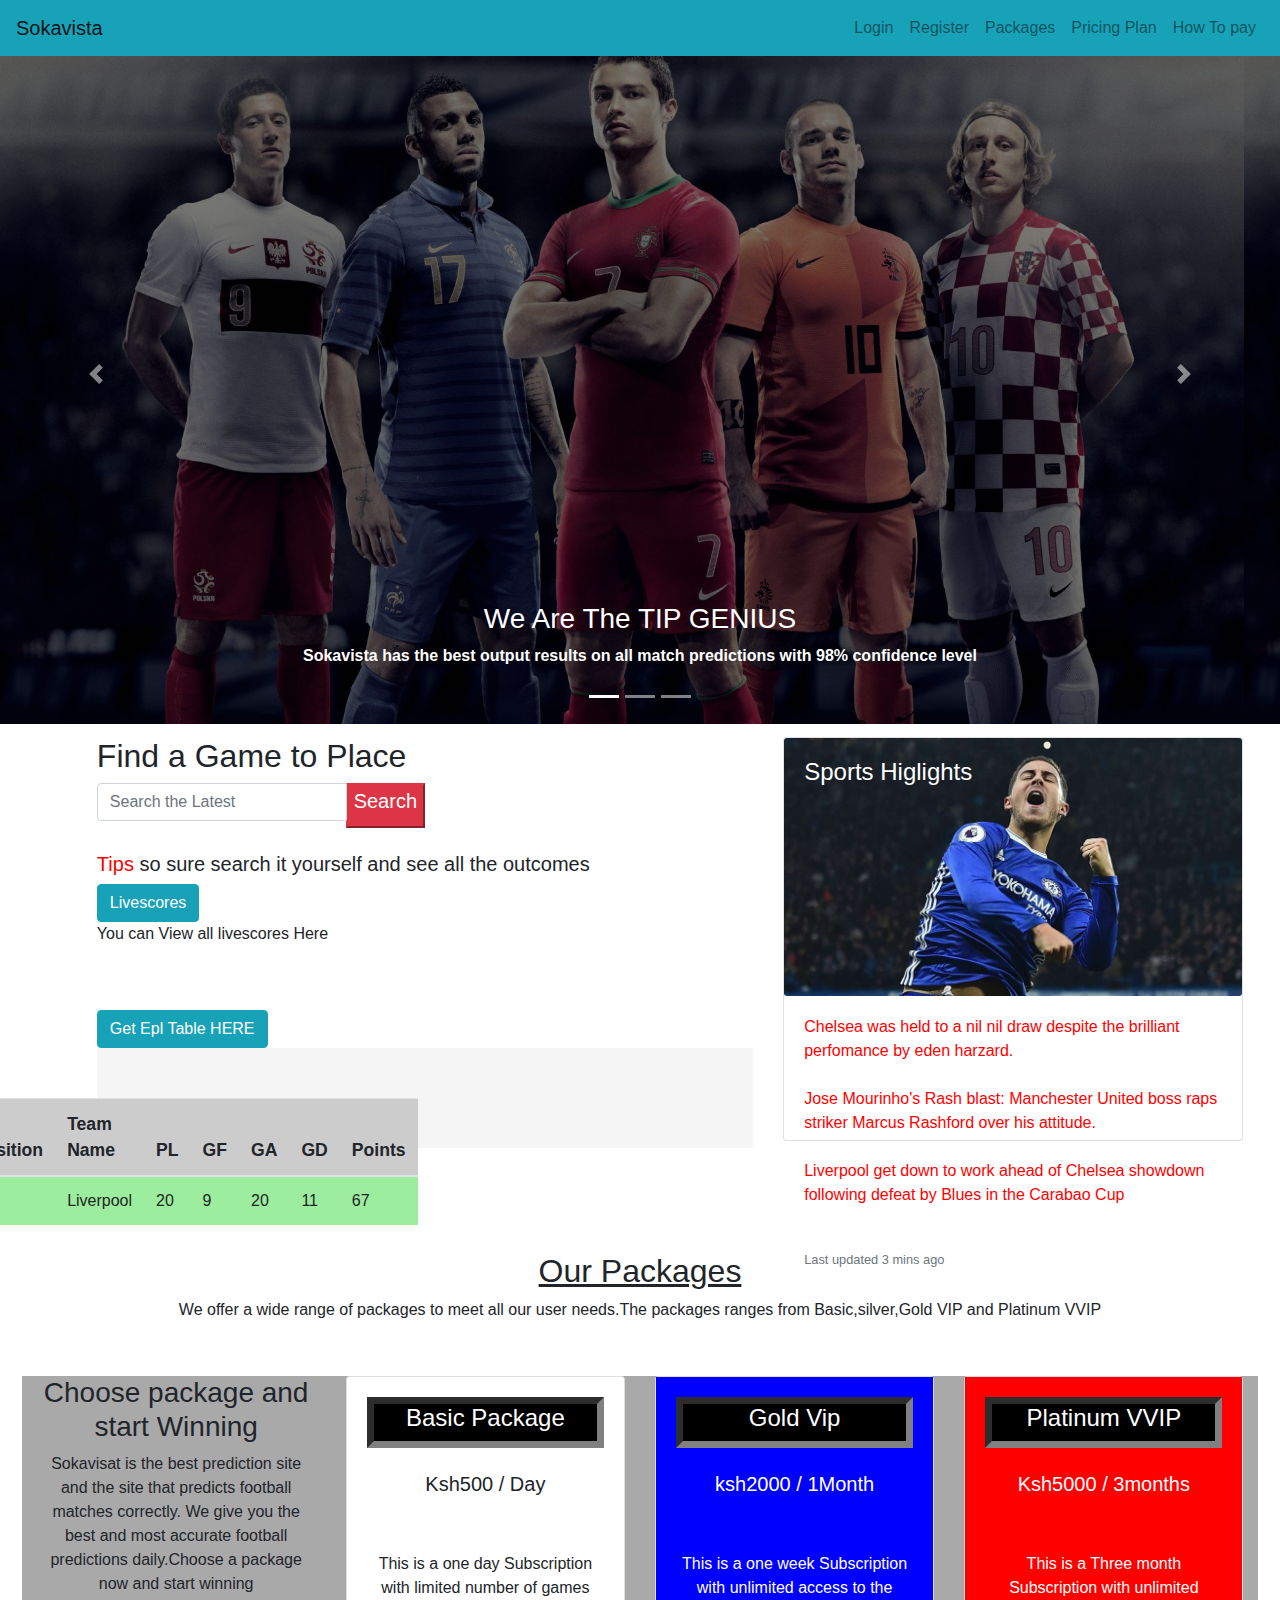
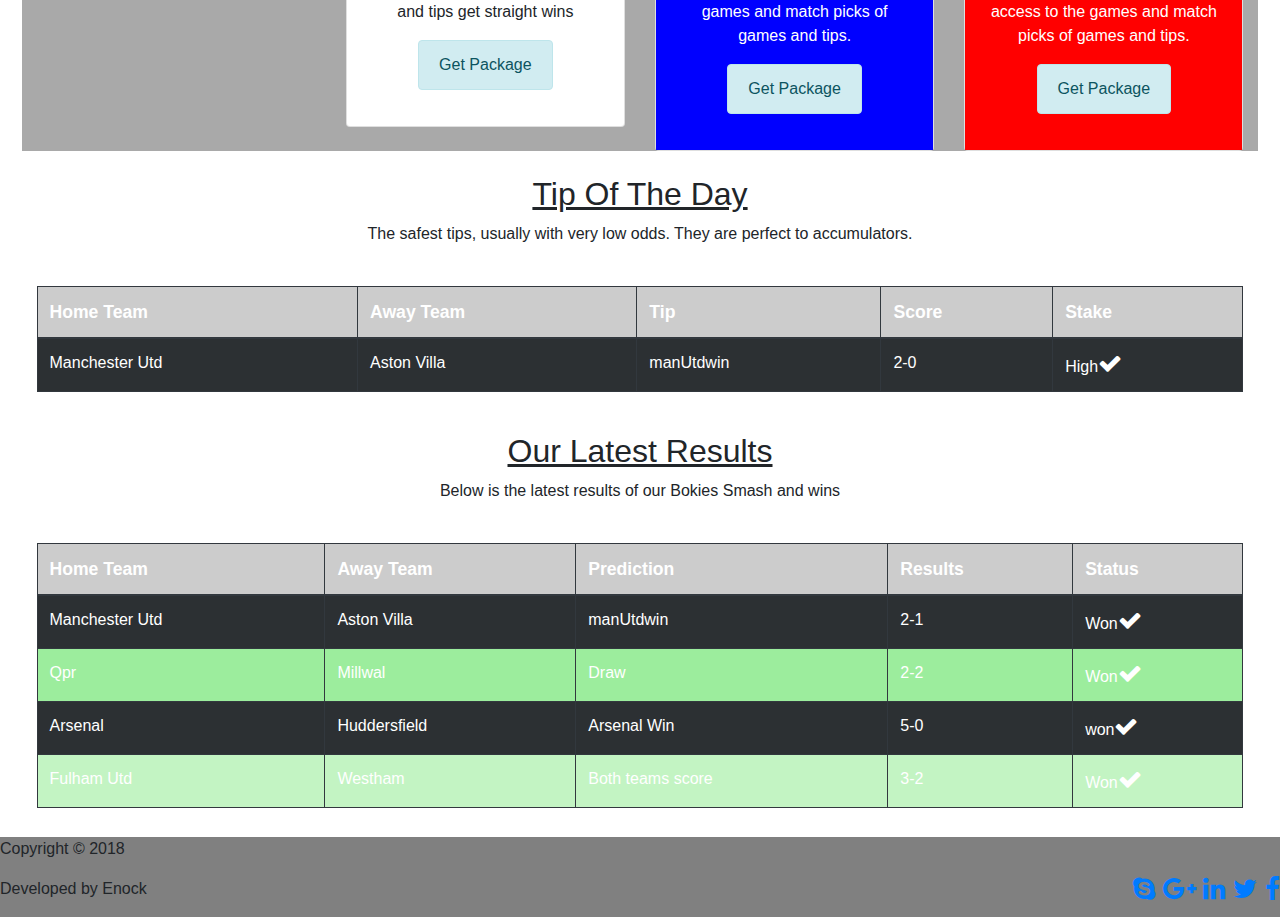
<file: index.html>
<!DOCTYPE html>
<html lang="en">
<head>
	<title>Home Page</title>
	<meta charset="utf-8">
			<!--Search engine Optimization-->
		<meta name="keywords" content="scores,football,Tips,
		Vip,Prediction,Footballprediction,livescore,match,Halftime
		betting,Tipster,Bets,odds,Best,preview,highlights">

		<!--scale in different screens-->
		<meta We Provide The best Football analysis news pdates and the 
		best match previews with winning betting predictions and tips.Get 
		The best priced packages with guaranteed huge winnings for every package>

		<!--scale in different screens-->
		<meta name="viewport" content="width=device-width, initial-scale=1.0">

		<!--Hosting on Cpanel-->
		Domain is a unique identifier of your website on the web





		<link rel="stylesheet" type="text/css" 
		href="css/bootstrap.css">
		 <style type="text/css">
		 <link rel="stylesheet" href="https://cdnjs.cloudflare.com
		 /ajax/libs/font-awesome/4.7.0/css/font-awesome.min.css">
		 	h1{
			color: #000000;
			font-weight: bold;
		}

			#top{

			background-color: #eef2f3;
			color: #24fe41;
			font-style: italic;
			text-decoration: underline;

			}

			.carousel-inner img{

			width: 100%;
			height:700px;
			background-size: contain;
			background: #000;


			}
			.overlay {
				border-image-repeat: no-repeat;
				background-size: contain;
				height: 700px;
				background: 
    /* top, transparent red, faked with gradient */ 
    linear-gradient(
      rgba(0, 0, 0, 0.5), 
      rgba(0, 0, 0, 0.5)
    ),
    /* bottom, image */
    url(images/f6.jpg);
    background-size: contain;
    width: 100%
    height: 700px;
			}
			#two{
				color: #eb3349;

			}
			#bottom{
         	background-color: grey;
			}
			#jk{
				background-color: #000000;
				border-style: inset;
				border-color: grey;
				color: #ffffff;
				border-width: 7px;
 
			}
			#cr1{
				color: #ffffff;
				font-weight: bold;
			}
			#pr{
				color: red;
			}
			fieldset { 
   			 display: block;
   				 margin-left: 25px;
   				 margin-right: 25px;
   				 padding-top: 1%;
   				 padding-bottom: 1%;
   				 padding-left: 0.9%;
   				 padding-right: 0.9%;
   					 border: 10px groove (internal value);
}
		#ft1{
			font-size:26px;
			padding-top: 3%;
			padding-right 3%;

		}
			/* Styles for wrapping the search box */

	.main {
    width: 50%;
    margin: 50px auto;
}

/* Bootstrap 4 text input with search icon */

	.has-search .form-control {
    padding-left: 1%;
	}

		.has-search .form-control-feedback {
 	   position: absolute;
 	   z-index: 2;
 	   display: block;
 	   width: 2%;
 	   height: 2%;
 	   line-height: 2%;
 	   text-align: center;
 	   pointer-events: none;
 	   color: #aaa;
}
	#search{
		width: 50%;
		height: 11%;

	}
	#form{
		padding-left: 5%;
	}

	#gh{
		color: red;
	}


	#xzy{
  font-family: 'Roboto', sans-serif;
  height: auto;
  width: 100%;
  display: flex;
  align-items: left;
  justify-content: center;
  color: #fff;
}

img{
  width:100%;
}
#clx{
	color: red;
	justify-content: left;
}



body {
	
}

.wrapper {
	margin: 0;
}

#pl {
	width: 100%;
	text-align: justify;
}

thead {
	background: #ccc;
	font-size: 1.1em;
}

.table tbody tr:nth-child(-n+3) {
	background: #9ced9d;
}

.table tbody tr:nth-child(4) {
	background: #c3f4c3;
}

.table tbody tr:nth-child(n+18) {
	background: #e45e5e;
}

	#pla{
		width: 100%;
		height: 100px;
		float: left;
		background: whitesmoke;
	width: 100%;
		

	}

	#clz{
		color: black;
		text-align: center;
		background-color: #000;
	}
         </style>
			

			<!--Java script gives content interactivity-->
			







			<link rel="stylesheet" href="https://cdnjs.cloudflare.com/ajax/libs/font-awesome/4.7.0/css/font-awesome.min.css">

		

</head>
<body>






		<nav class="navbar navbar-expand-md bg-info navbar-light top-navbar navbar-inverse fixed-top">
	<!--Put links Here-->
		
			<a href="" class="navbar-brand"><span id="logo">S</span>okavista</a>
				<button type="button" data-target="#mynav"

					class="navbar-toggler" data-toggle="collapse">
				     <span class="navbar-toggler-icon"></span>
		
				</button>

		<div class="collapse navbar-collapse" id="mynav">
			<ul class="navbar-nav ml-auto">
			<li class="nav-item">
					<a href="" class="nav-link">Login</a>
				</li>

				<li class="nav-item">
					<a href="" class="nav-link">Register</a>
				</li>

				<li><a href="" class="nav-link">Packages</a>
				</li>

				<li><a href="" class="nav-link">Pricing Plan</a>
				</li>

				<li><a href="" class="nav-link">How To pay</a>
				</li>

				
		</ul>
	</div>
	
	</nav>

	<section>

	<section>
			<div class="row">
				<div class="col col-lg-12">
					<div id="demo" class="carousel slide" data-
					ride="carousel">
						<!--Indicators,shows which carousel you are in-->
						<ul class="carousel-indicators">
							<li data-target="data-slide-to="0" class="
							active"> </li>
							<li data-target="data-slide-to="1"> </li>
							<li data-target="data-slide-to="2"> </li>

						</ul>
						  <div class="carousel-inner">

						  	<div class="carousel-item active">
						  		<div class="overlay"></div>
						  	   <div class="carousel-caption" id="cr1">
						  	 	  <h3>We Are The TIP GENIUS </h3>
						  	  	 <p>Sokavista has the best output results on all match predictions with 98% confidence level</p>
						  	   	
						  	   </div>
						  		
						  	</div>

						<div class="carousel-item " id="two">
						   <img src="images/f8.jpg">
						  	   <div class="carousel-caption">
						  	 	  <h3>The Best Packages</h3>
						  	  	  <p>Sokavista has the best packaging to meet your needs and win</p>
						  	   	
						  	   </div>
						  		
						  	</div>

						<div class="carousel-item">
						  	 <img class="img-fluid" src="images/f1.jpg">
						  	   <div class="carousel-caption">
						  	 	  <h3>Unbeatable prices</h3>
						  	  	  <p>Sokavista has an uncomparable pricing of the packages we offer</p>
						  	   	

						  	   </div>
						  		

						  	</div>
						  	
						  </div>

						  <!--left right controls -->
						  <a href="#demo" class="carousel-control-prev"
						  data-slide="prev" id="pr">
						  <span class="carousel-control-prev-icon" ></span>
						  </a>

						  <a href="#demo" class="carousel-control-next"
						  data-slide="next" id="pr">
						  <span class="carousel-control-next-icon"></span>
						  </a>

					</div>
				</div>
					
				</div>
				</section>


				<fieldset>

				<!-- <section class="row" id="top">
			

					<div class="col-md-4">
		   				 <h1>Sokavista</h2><br>
		   				 <h5>Bet Small and win Big!</h5><br>
		   				 <h5>Football predictions</h5><br>
		   				  <h5>Based on well analyzed matches</h5> <br>
		   				  <h5>from set of professional tipsters in algorithm format</h5>
			

					</div>

				<div class="col-md-8">
					<img class="img-fluid" src="images/bn1.jpg" class="float-left">
					


				</div> </section>-->

				<section class="row" id="form">
					<div class="col-md-7">
					<h2>Find a Game to Place </h2>
			
 			 
  
  <!-- variation with a button -->
 			 <div class="input-group" id="search">
  			  <input type="text" class="form-control" placeholder="Search the Latest">
  			  <div class="input-group-append">
  		    <button class=" btn-danger" type="button" >
  		    <h5>Search</h5>
  		      
   			   </button><br>
   			  
   			 </div>
 		 </div><br>
  				<h5><span id="gh">Tips </span>so sure search it yourself and see all the outcomes</h5>
  				<button type="button" class=" btn btn-info"><a href="https://www.livescore.bz/"></a>Livescores</button><p>You can View all livescores Here</p><br><br>


  				<button type="button" class="btn btn-info"><a href="http://www.espn.com/soccer/standings/_/league/eng.1"></a>Get Epl Table HERE</button>


  			<div ng-app="tableApp" id="pla">
		<div class="wrapper col-md-8">
			<div class="header"></div>
			
			<div class="main" ng-controller="MainController">
				
				<table class="table table-striped float-sm-right" width="100%">
					<thead>
						<tr>
							<th>Position</th>
							<th>Team Name</th>
							<th>PL</th>
							<th>GF</th>
							<th>GA</th>
							<th>GD</th>
							<th>Points</th>
						</tr>
					</thead>
					<tbody>
						<tr class="" ng-repeat="team in teams.standing">
							<td class="pos">1</td>
							<td class="name">Liverpool</td>
							<td class="points">20</td>
							<td class="points">9</td>
							<td class="points">20</td>
							<td class="points">11</td>
							<td class="points">67</td>
						</tr>
					<tbody>
				</table>
      </div>
		</div>
   
		
  </div>
  


  				</div>  
  				<div class="col-md-5" id="xzy">
					<div class="card card-inverse">
 					 <img class="card-img" src="images/ed.jpg" alt="Card image">
 					 <div class="card-img-overlay">
  					  <h4 class="card-title" >Sports Higlights</h4><br><br><br><br><br><br><br><br><br>
  					  <p class="card-text" id="clx">Chelsea was held to a nil nil draw despite the brilliant perfomance by eden harzard.<br><br>Jose Mourinho's Rash blast: Manchester United boss raps striker Marcus Rashford over his attitude.<br><br>Liverpool get down to work ahead of Chelsea showdown following defeat by Blues in the Carabao Cup</p><br>
  					 
   					 <p class="card-text"><small class="text-muted">Last updated 3 mins ago</small></p>
 				 </div>
			</div>
		  </div>
		



				

				
			
		</section><br><br><br>
		</fieldset>
			<header style="padding: 2%; text-align:center;">
						<h2> <u>Our Packages</u> </h2>
						<P>We offer a wide range of packages to meet all our user needs.The packages ranges from Basic,silver,Gold VIP and Platinum VVIP</P>

			</header>


				<fieldset>


				<section class="row" style="text-align: center;background-color: #A9A9A9;">


					<div class="col-md-3">
					
					<h3>Choose package and start Winning</h3>
					<p>Sokavisat is the best prediction site and the site that predicts football matches correctly. We give you the best and most accurate football predictions daily.Choose a package now and start winning</p>


			</div>





				<div class="col-md-3">
					<div class="card">
						

					  <div class="card-body">
						<div id="jk"><h4 class="card-tittle">Basic Package</h4></div><br>
						<h5>Ksh500 / Day</h5><br><br>
						<p class="card-text">This is a one day Subscription with limited number
						 of games and tips get straight wins 
						 </p>
						<button type="button" class="btn btn-info alert alert-info " data-toggle="modal" onclick="" 
						data-target="#mymodal">Get Package</button>
					
					</div>
				</div>
			</div>

				
				
			

				<div class="col-md-3">

				<div class="card">
						

					  <div class="card-body" style="background-color: blue; color: white;">
						<div id="jk"><h4 class="card-tittle">Gold Vip</h4></div><br>
						<h5>ksh2000 / 1Month</h5><br><br>
						<p class="card-text">This is a one week Subscription with unlimited access to the

						  games and match picks of games and tips. </p>
						<button type="button" class=" btn btn-info alert alert-info" data-toggle="modal"
						data-target="#mymodal">Get Package</button>
					
					</div>
				</div>
				</div>


				<div class="col-md-3">
				<div class="card">
						

					  <div class="card-body" style="background-color: red; color: white;">
						<div id="jk"><h4 class="card-tittle">Platinum VVIP</h4></div><br>
						<h5>Ksh5000 / 3months</h5><br><br>
						<p class="card-text">This is a Three month Subscription with unlimited access to the games and match picks of games and tips.</p>
						<button type="button" class=" btn btn-info alert alert-info" data-toggle="modal"
						data-target="#mymodal">Get Package</button>
			</div>
					
					</div>
				</div>
			</div>
				
			</div>
			</section>
			<header style="padding: 2%; text-align:center;">
						<h2><u>Tip Of The Day</u></h2>
						<P>The safest tips, usually with very low odds. They are perfect to accumulators.</P>

			</header>

			<section class="row">
				<div class="col-md-12">
				<table width="100%" class="table table-bordered table-striped table-hover table-dark">
					<thead>
						
						<tr>
		 				    <th>Home Team</th>
		 				   <th>Away Team</th>
		 				   <th>Tip</th>
		 				   <th>Score</th>
		 				   <th>Stake</th>
		 				   

		 			    </tr>

					</thead>
						<tbody>
							<tbody>
		 			    	<tr>
		 			    		<td>Manchester Utd</td>
		 			    		<td>Aston Villa</td>
		 			    		<td>manUtdwin</td>
		 			    		<td>2-0</td>
		 			    		<td>High<i style="font-size:24px " class="fa">&#xf00c;</i></td>
		 			    	</tr>

						</tbody>
				</table>
					
				</div>
				

			</section>




			<header style="padding: 2%; text-align:center;">
						<h2><u>Our Latest Results</u></h2>
						<P>Below is the latest results of our Bokies Smash and wins</P>

			</header>


			<section class="row">
		 		<div class="col-md-12" id="tb">
		 			<table width="100%" class="table table-bordered table-striped table-hover table-dark" id="tb">
		 				<thead>
		 				<tr>
		 				    <th>Home Team</th>
		 				   <th>Away Team</th>
		 				   <th>Prediction</th>
		 				   <th>Results</th>
		 				   <th>Status</th>
		 				   

		 			    </tr>
		 			    </thead>
		 			    <tbody>
		 			    	<tr>
		 			    		<td>Manchester Utd</td>
		 			    		<td>Aston Villa</td>
		 			    		<td>manUtdwin</td>
		 			    		<td>2-1</td>
		 			    		<td>Won<i style="font-size:24px " class="fa">&#xf00c;</i></td>
		 			    	</tr>
		 			    	<tr>
		 			    		<td>Qpr</td>
		 			    		<td>Millwal</td>
		 			    		<td>Draw</td>
		 			    		<td>2-2</td>
		 			    		<td>Won<i style="font-size:24px" class="fa">&#xf00c;</i></td>
		 			    	</tr>
		 			    	<tr>
		 			    		<td>Arsenal</td>
		 			    		<td>Huddersfield</td>
		 			    		<td>Arsenal Win</td>
		 			    		<td>5-0</td>
		 			    		<td>won<i style="font-size:24px" class="fa">&#xf00c;</i></td>
		 			    	</tr>
		 			    	<tr>
		 			    		<td>Fulham Utd</td>
		 			    		<td>Westham</td>
		 			    		<td>Both teams score</td>
		 			    		<td>3-2</td>
		 			    		<td>Won<i style="font-size:24px" class="fa">&#xf00c;</i></td>
		 			    	</tr>
		 			    </tbody>	
		 			</table>
		 		</div><!--Ends Column-->
		 	</section>





	</section>

	<footer class="row" id="bottom">
	    <!--put the footer content-->
	    <div class="col-md-6 text-left">
	    <p>Copyright &copy; 2018</p>
	    <p>Developed by Enock</p>
	    </div>
	    <div class="col-md-6" text-right id="ft1">
	<a href="#"><i class="fa fa-facebook pull-right" ></i></a>
    <a href="#"><i class="fa fa-twitter pull-right" ></i></a>
    <a href="#"><i class="fa fa-linkedin pull-right" ></i></a>
    <a href="#"><i class="fa fa-google-plus pull-right" ></i></a>
    <a href="#"><i class="fa fa-skype pull-right"></i></a>
  </div>



	  </div>
		


	</footer>
	</fieldset>

	<!--Our Modal-->
<div class="modal fade" id="mymodal" role="dialog">
	<div class="modal-dialog">
		<div class="modal-content">
			<div class="modal-header">
				<h5 class="modal-title">More Info</h5>
				   <button type="button" data-dismiss="modal">&times;
				   </button>

					<div class="modal-body">
					<h5>Sokavista</h5>

					<img src="images/wn.png" class="img-fluid">
					<p>Subscribe to this package</p>
					Subscribe your email: <input type="email" placeholder="Your email Here">
						
					</div>

					<div class="modal-footer">
					<button type="button" data-dismiss="modal">close</button>
						
					</div>

			</div>

		</div><!--This ends modal-content clss-->
		
	</div><!--This ends modal-dialog clss-->
	
</div><!--This ends modal class-->

<!--modal ends here-->
<script src="js/jquery.js"></script>
			<script src="js/bootstrap.js"></script>
			<script src="//code.jquery.com/jquery-1.11.3.min.js"></script>
		<!--script src="js/app.js"></script>
		<script src="js/controllers/MainController.js"></script>
		<script src="js/services/table.js"></script-->

</body>
</html>
</file>
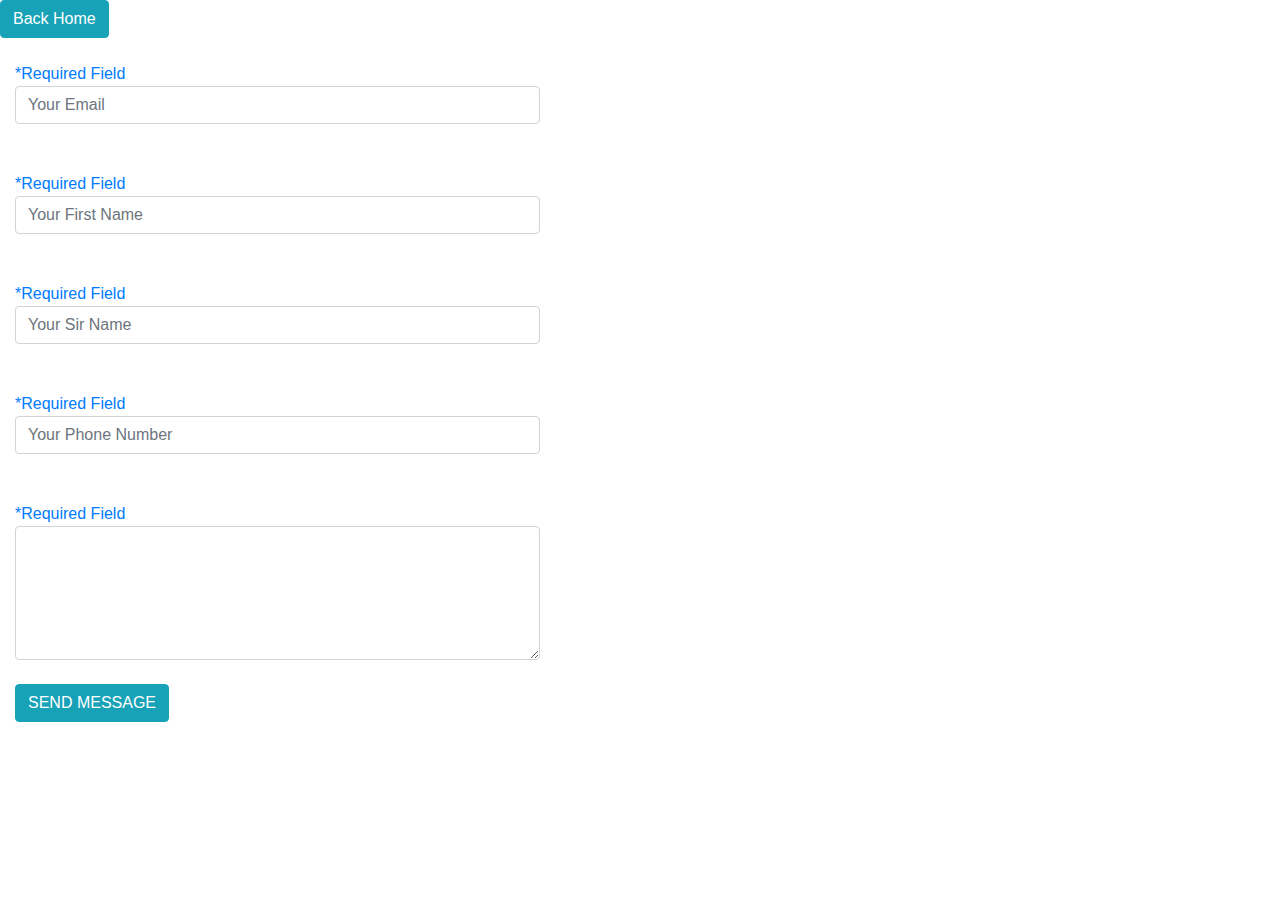
<file: contactus.html>
<!DOCTYPE html>
<html>
<head>
	<title></title>
	<link rel="stylesheet" type="text/css"
	 href="css/bootstrap.css">
</head>
<body>
	<a href="index.html" class="btn btn-info">Back Home</a>
	<br><br>

	<section class="row container" >
		<div class="col-md-6">
			<form>
			    <!--Provide ids for each element or tag-->
			    <div class="text-primary ">*Required Field</div>
				<input type="email" placeholder="Your Email"
				 class="form-control" id="email"><br>
				 <div id="error1" class="text-danger"></div><br>

				 <div class="text-primary">*Required Field</div>
				<input type="text" placeholder="Your First Name"
				 class="form-control" id="name1"><br>
				 <div id="error2" class="text-danger"></div><br>

				 <div class="text-primary">*Required Field</div>
				<input type="text" placeholder="Your Sir Name"
				 class="form-control" id="name2"><br>
				 <div id="error5" class="text-danger"></div><br>

				 <div class="text-primary">*Required Field</div>
				<input type="phone" placeholder="Your Phone Number"
				 class="form-control" id="phone"><br>
				 <div id="error4" class="text-danger"></div><br>

				 <div class="text-primary">*Required Field</div>
				<textarea cols="10" rows="5" 
				class="form-control" id="message"></textarea><br>
				<div id="error3" class="text-danger"></div>
				
				<div id="error6" class="text-danger"></div>

				<button type="button" class="btn btn-info" onclick="validateForm()">
				SEND MESSAGE</button>
			</form>
		</div><!--End colm-->

		<div class="col-md-6">
			

		</div><!--End colm-->
		
	</section>

		<script type="text/javascript">
			//JS functions Categorize your program into blocks
			//in programming A function does some task
			//below function validates our first form
			//A function name is defined by the developer
			//CamelCase-AddNumbers, ValidateForm
			//snakeCase-addNumbers, validateForm
			function validateForm()
			{
				//capture email,name,message store in respective variables
				var email=document.getElementById("email").value;
				var name1=document.getElementById("name1").value;
				var name2=document.getElementById("name2").value;
				var message=document.getElementById("message").value;
				var phone=document.getElementById("phone").value;

				//Decision making , if statements
				if (email=="") {
					document.getElementById("error1").innerHTML=
					"Required Email ,Enter your Email";

				}
				if (name=="") {
					document.getElementById("error2").innerHTML=
					"Name is Requred";

				 }
				if (message=="") {
					document.getElementById("error3").innerHTML=
					"Message Cannot Be Empty";

				  }

				  if (phone=="") {
					document.getElementById("error4").innerHTML=
					"Phone Number Cannot Be Empty";

				   }

				   if (message=="") {
					document.getElementById("error5").innerHTML=
					"Sir Name Required";

				    }

				    if (message.length<20){

				    	document.getElementById("error6").innerHTML=
				    	"Message Too Short"
				     }
			}	//Function ends here

		</script>

</body>
</html>
</file>
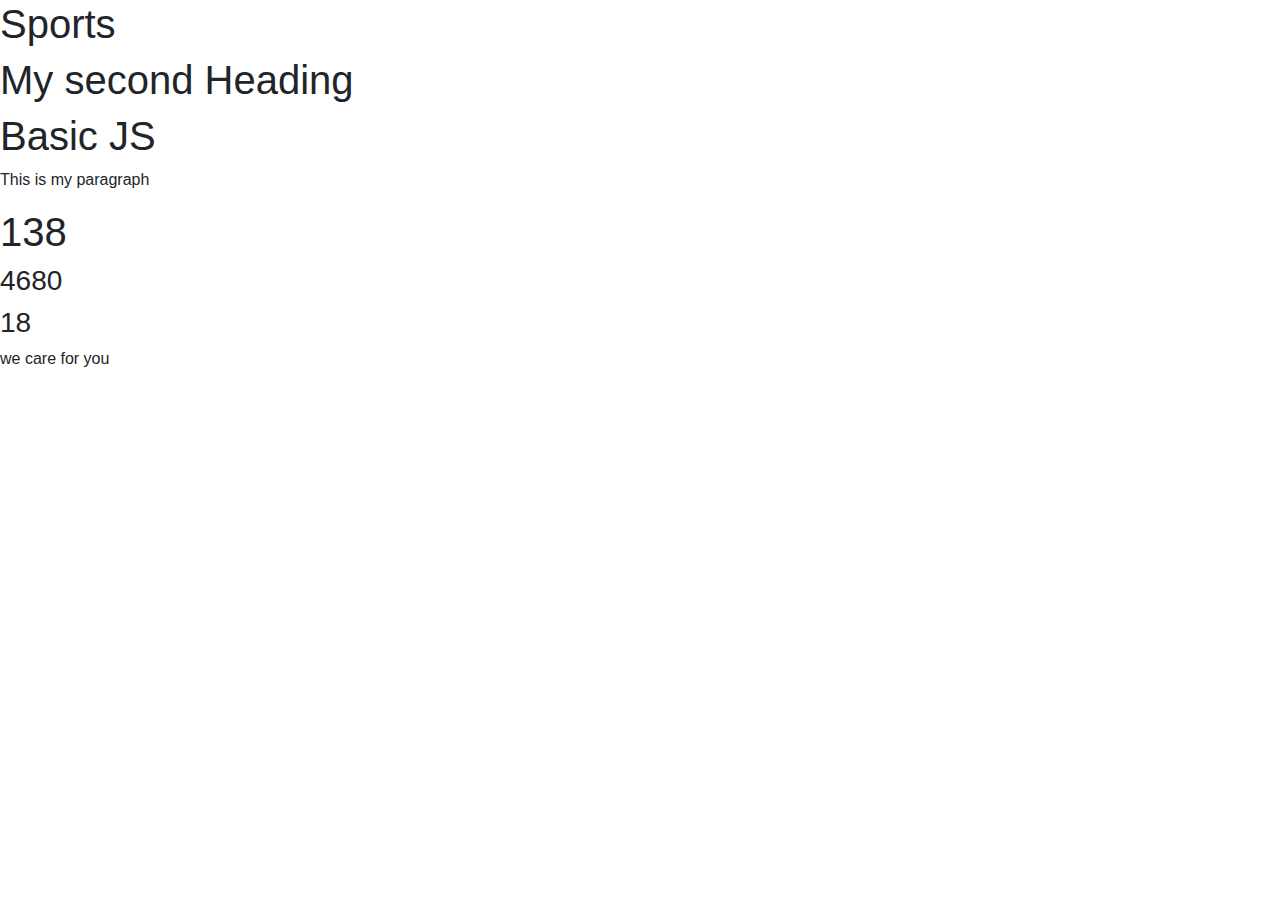
<file: jspractice.html>
<!DOCTYPE html>
<html>
<head>
	<title>Javascript Basics</title>
	<link rel="stylesheet" type="text/css" href="css/bootstrap.css">
		 

		 	
</head>
<body>
<h1 id="heading1"></h1>
<h1 id="heading2"></h1>
<h1 id="heading3"></h1>
<p id="paragraph1"></p>
<h1 id="sum"></h1>
<h3 id="product"></h3>
<h3 id="difference"></h3>

<script type="text/javascript">
		 	//rule based language
		 	//how to display something in JS
		 	//alert(3000)1st
		 	//document.write(we care for you)2nd

		 	alert(3000);
		 	document.write("we care for you");
		 	console.log("we are good")
		 	//we find element by id
		 	document.getElementById("heading1").innerHTML="Sports";
		 	document.getElementById("heading2").innerHTML="My second Heading";
		 	 document.getElementById("heading3").innerHTML="Basic JS";
		 	 document.getElementById("paragraph1").innerHTML="This is my paragraph";

		 	 //data storage
		 	 //variables do store values
		 	 //every js variable starts with 'var' keyword

		 	 var x =78;
		 	var y =60;

		 		//Add them create a variable to store answer
		 		var total = x + y;
		 		
		 		 document.getElementById("sum").innerHTML= total;

		 		 //multiply
		 		 var product = x*y;
		 		 document.getElementById("product").innerHTML= product;

		 		 //subtract
		 		 var difference = x-y;
		 		 document.getElementById("difference").innerHTML=difference;

		 		 //divide
		 		 //above we used HTML elements using JS


		 	
		 </script>


</body>
</html>
</file>
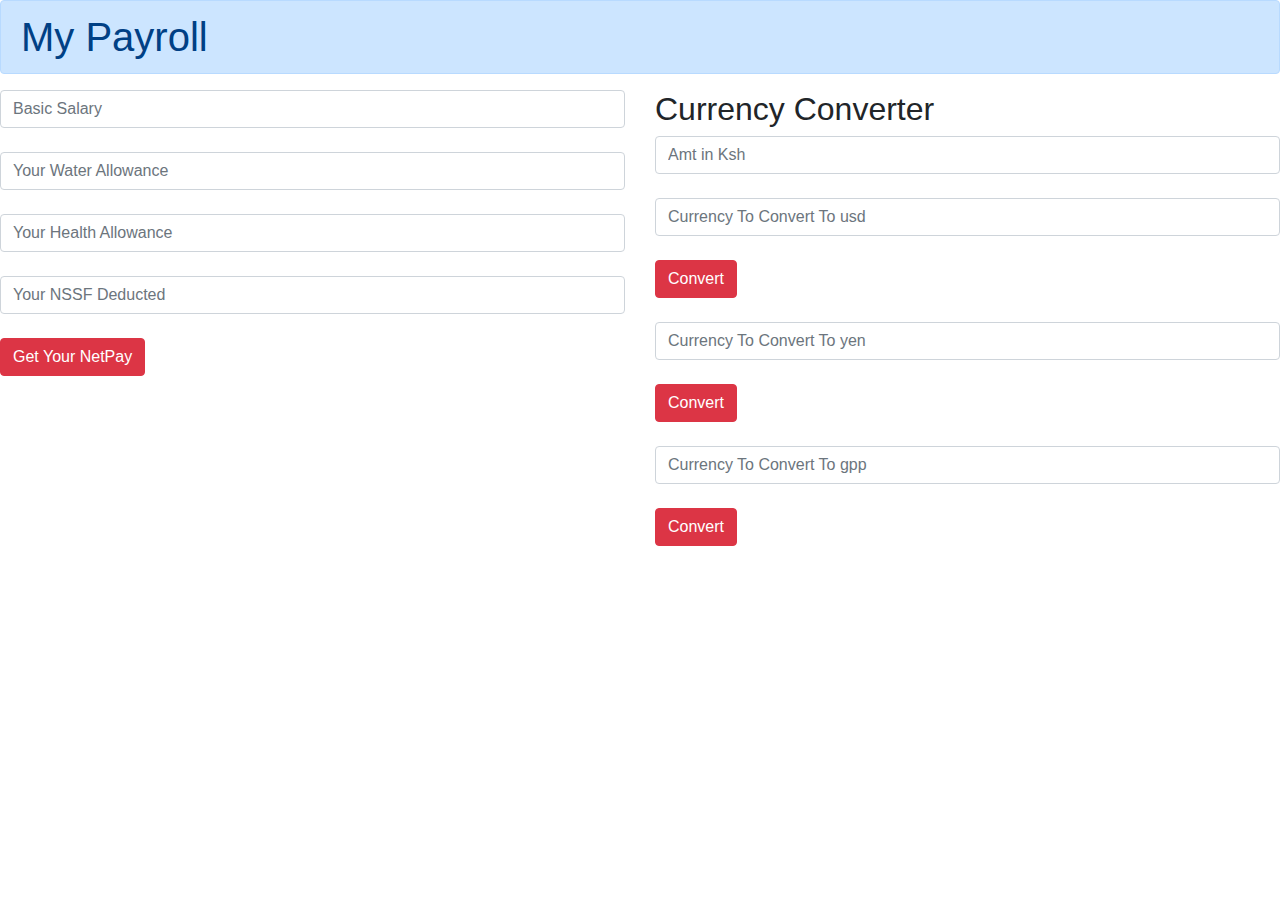
<file: payroll.html>
<!DOCTYPE html>
<html>
<head>
	<title>Payroll</title>
		<link rel="stylesheet" type="text/css"
	 href="css/bootstrap.css">
</head>
<body>
	<h1 class="alert alert-primary">My Payroll</h1>

	<section class="row">
		<div class="col-md-6">
			<form>
				<input type="number" placeholder="Basic Salary" 
				class="form-control" id="basic"/><br>

				<input type="number" placeholder="Your Water Allowance" 
				class="form-control" id="water"/><br>

				<input type="number" placeholder="Your Health Allowance" 
				class="form-control" id="health"/><br>

				<input type="number" placeholder="Your NSSF Deducted" 
				class="form-control" id="nssf"/><br>

				<button type="button" class="btn btn-danger" onclick="computepayroll();">Get Your
				 NetPay</button><br>
				 <div id="error" class="text-danger"></div>
				  <div id="result" class="text-primary"></div>


			</form>
			

		</div>

		<div class="col-md-6">
		<h2>Currency Converter</h2>
		<form>
				<input type="number" placeholder="Amt in Ksh" 
				class="form-control" id="ksh"/><br>


				<input type="number" placeholder="Currency To Convert To usd" 
				class="form-control" id="usd"/><br>
				<button type="button" class="btn btn-danger" onclick="convertusd();">Convert</button><br>
				<div id="usdrs" class="text-primary"></div><br>

				<input type="number" placeholder="Currency To Convert To yen" 
				class="form-control" id="yen"/><br>
				<button type="button" class="btn btn-danger" onclick="convertyen();">Convert</button><br>
				<div id="yenrs" class="text-primary"></div>	<br>

				<input type="number" placeholder="Currency To Convert To gpp" 
				class="form-control" id="gpp"/><br>
				<button type="button" class="btn btn-danger" onclick="convertgpp();">Convert</button><br>
				<div id="gpprs" class="text-primary"></div>

				

				
					
				  


			</form>

		

		</div>
	</section>
	<script type="text/javascript">
		function computepayroll(){
			//Your Logic Goes here..
			var basic=document.getElementById("basic").value;
			var water=document.getElementById("water").value;
			var health=document.getElementById("health").value;
			var nssf=document.getElementById("nssf").value;
			//check if they are empty
			//Operators Arithmetics: +, -, /, *
			//comparison operators: <, >, >=, <=, ==, !=
			//Logical Operators: &&, ||, !?(Not)
			if (basic==""|| water==" " || health=="" || nssf=="") {
				document.getElementById("error").innerHTML=
				"You Must Fill all Fields";
			}

			else{
				//do maths
				//convert to integer
				var convertedbasic = parseInt(basic);
				var convertedwater = parseInt(water);
				var convertedhealth = parseInt(health);
				var convertednssf = parseInt(nssf);

				var answer = (convertedbasic+convertedwater+convertedhealth)-
				convertednssf;
				 document.getElementById("error").innerHTML="Your NetPay Will Be:"+answer;
			}




		}//End




	</script>
	<script type="text/javascript">

		function (convertusd) {

			var ksh=document.getElementById("ksh").value;
			var usd=document.getElementById("usd").value
			var yen=document.getElementById("yen").value;
			var gpp=document.getElementById("gpp").value;				

		}


		if (ksh==""|| usd==" " || yen=="" || gpp=="") {
				document.getElementById("pree").innerHTML=
				"You Must Enter value greater than one";

			}
				
				else{
				//do maths
				//convert to integer
				var convertedksh = parseInt(ksh);
				var convertedusd = parseInt(usd);
				var convertedyen = parseInt(yen);
				var convertedgpp = parseInt(gpp);

				var answer =newamount * 100;
				 document.getElementById("usdrs").innerHTML="Your Amount Is:"+answer;
			}

		



	</script>



</body>
</html>
</file>
